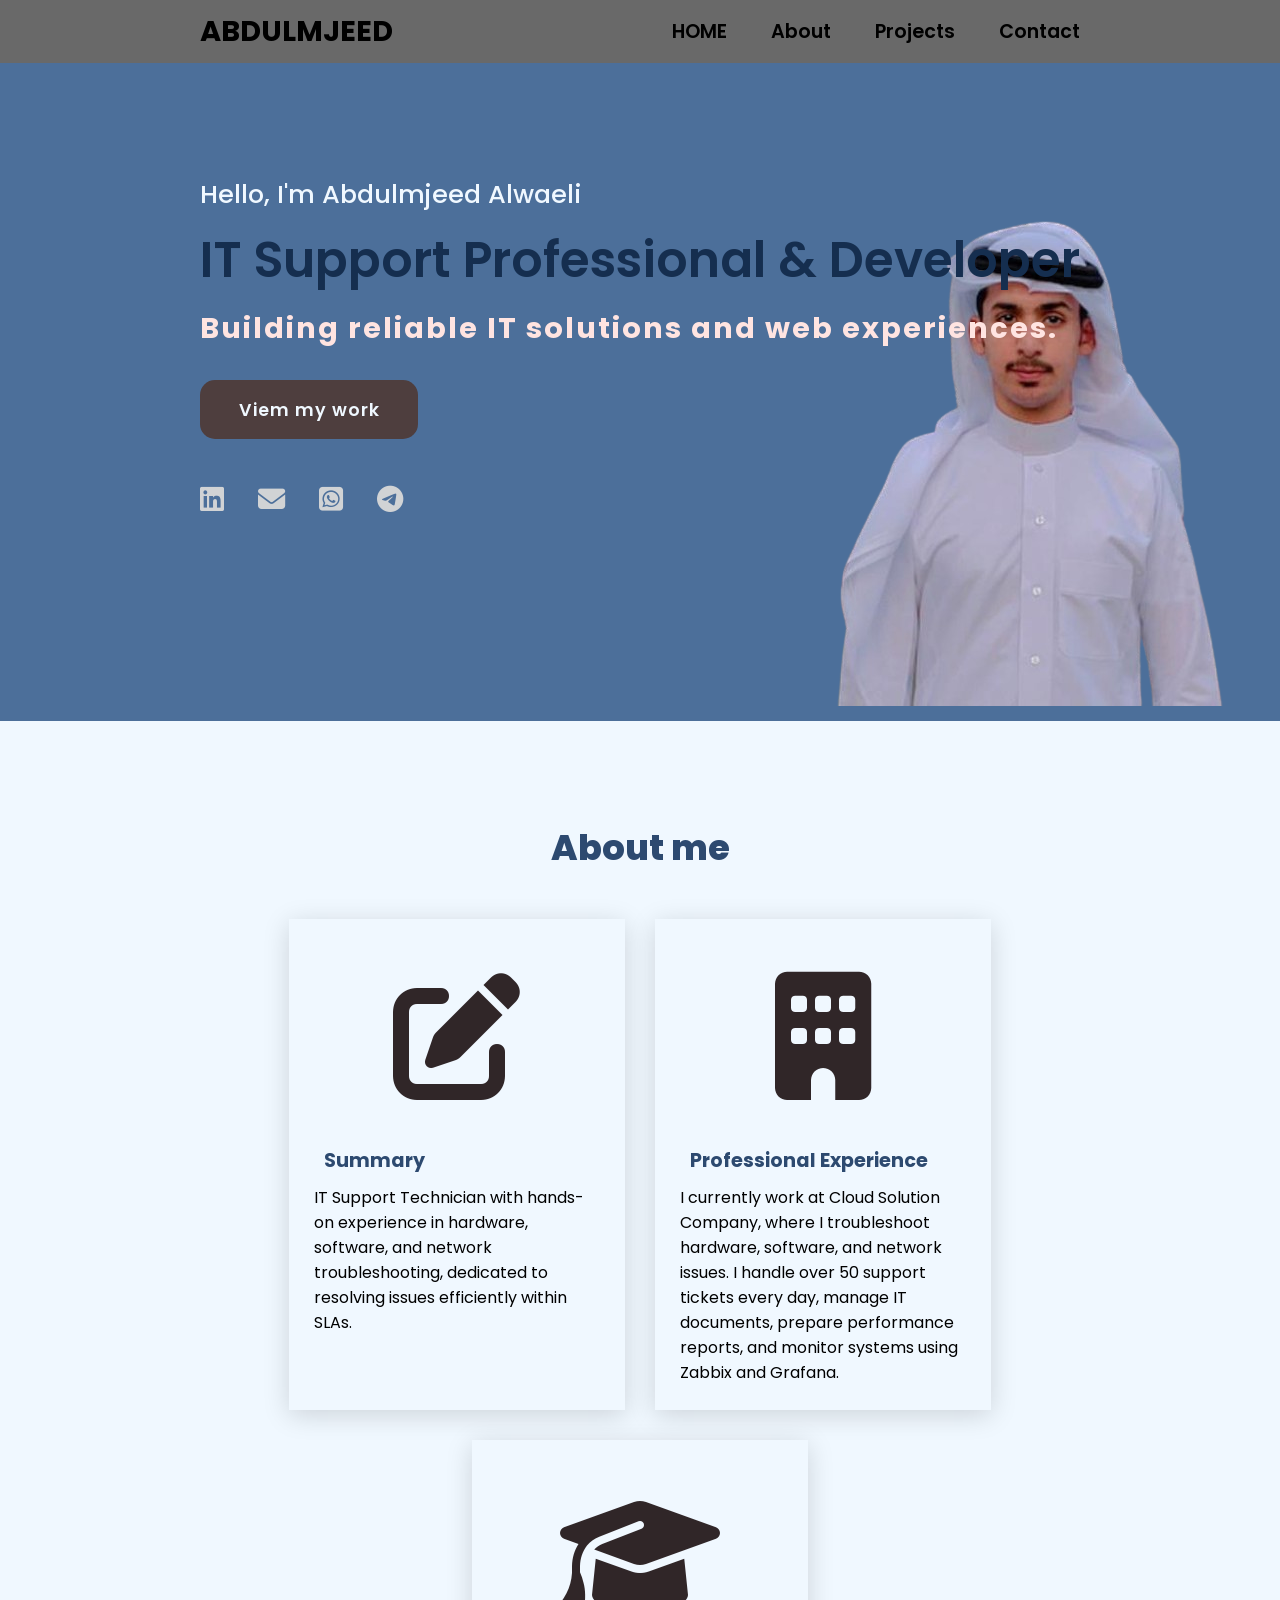
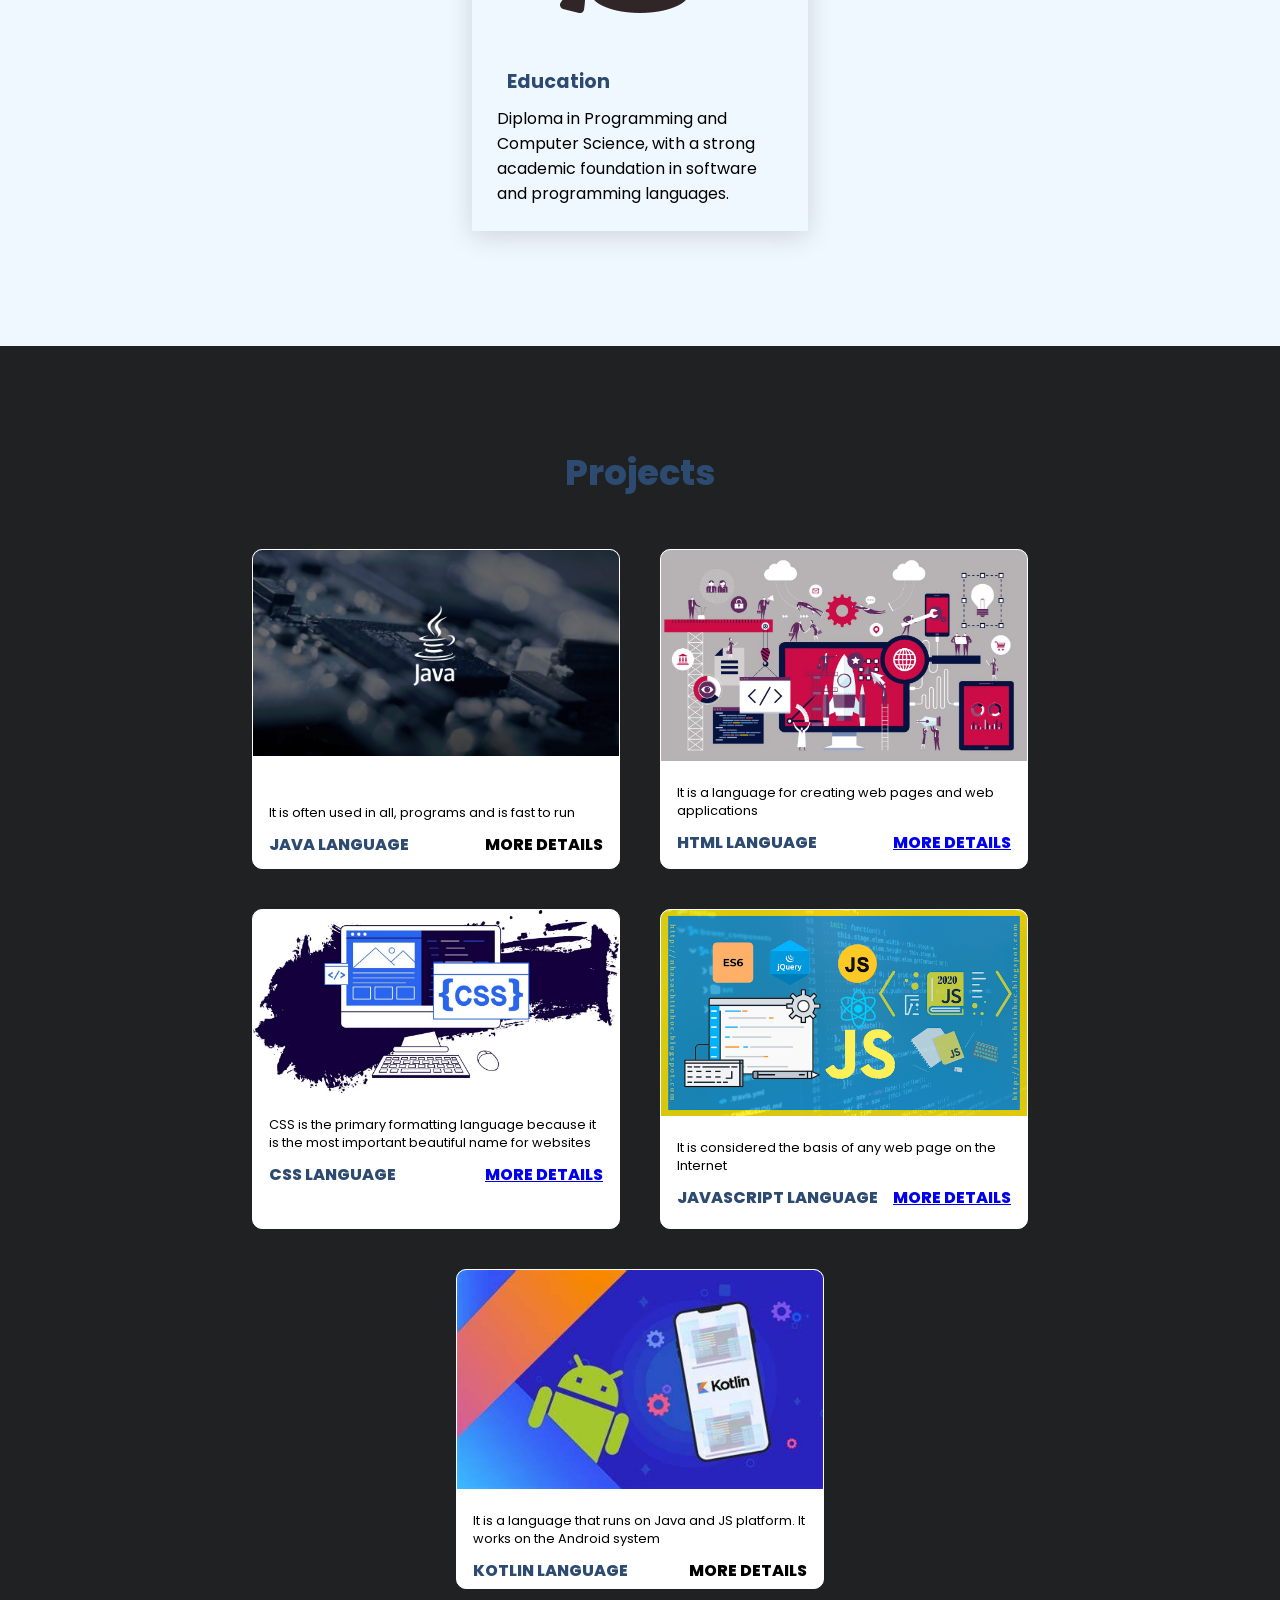
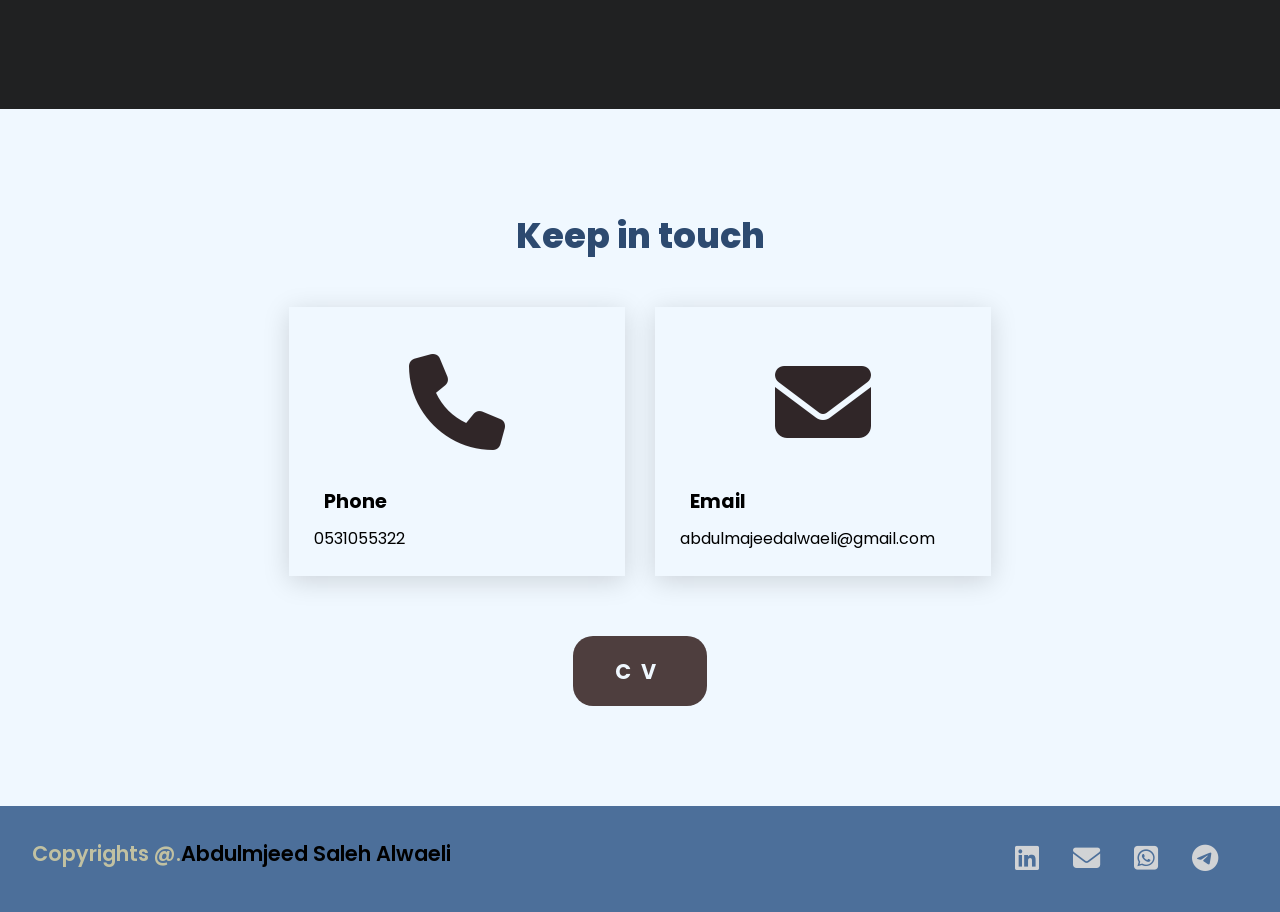
<file: index.html>
<!DOCTYPE html>
<html lang="en">
<head>
    <meta charset="UTF-8">
    <meta name="viewport" content="width=device-width, initial-scale=1.0">
    <link rel="stylesheet" href="https://cdnjs.cloudflare.com/ajax/libs/font-awesome/6.4.2/css/all.min.css">
    <link rel="stylesheet" href="style.css">
    <title>Abdulmjeed</title>
</head>
<body>
    <header>
         <a href="#" class="logo">Abdulmjeed</a>
         <nav class="navigation">
            <a href="#">HOME</a>
            <a href="#About_me">About</a>
            <a href="#projects">Projects</a>
            <a href="#contact">Contact</a>
         </nav>
    </header>
    <section class="main">
        <br>
        <br>
        <div>
            <br>
            <br>
            <br>
            <h2>Hello, I'm Abdulmjeed Alwaeli<br> <span>IT Support Professional & Developer</span></h2>
            <h3>Building reliable IT solutions and web experiences.</h3>

            <a href="#projects" class="main-btn">Viem my work</a>
            <div class="social-icons">
                <a href="https://www.linkedin.com/in/%D8%B9%D8%A8%D8%AF%D8%A7%D9%84%D9%85%D8%AC%D9%8A%D8%AF-%D8%A7%D9%84%D9%88%D8%A7%D8%A6%D9%84%D9%8A-6238b0213?utm_source=share&utm_campaign=share_via&utm_content=profile&utm_medium=ios_app"><i class="fa-brands fa-linkedin" ></i></a>
                <a href="mailto:abdulmajeedalwaeli@gmail.com"><i class="fa-solid fa-envelope"></i></a>
                <a href="https://iwtsp.com/966531055322"><i class="fa-brands fa-square-whatsapp"></i></a>
                <a href="https://t.me/Abdulmjeed6"><i class="fa-brands fa-telegram"></i></a>
            </div>
            <br>
            <br>
            <br>
            <br>
        </div>
            <br>
            <br>
    </section>

    <section class="cards" id="About_me">
        <h2 class="title">About me</h2>
        <div class="content">
            <div class="card">
                <div class="icon">
                    <i class="fas fa-edit"></i>
                </div>
                <div class="info">
                    <h3>Summary</h3>
                    <p>IT Support Technician with hands-on experience in hardware, software, and network troubleshooting, dedicated to resolving issues efficiently within SLAs.</p>
                </div>
            </div>
            <div class="card">
                <div class="icon">
                    <i class="fa-solid fa-building card-icon"></i>
                </div>
                <div class="info">
                    <h3>Professional Experience</h3>
                    <p>I currently work at Cloud Solution Company, where I troubleshoot hardware, software, and network issues. I handle over 50 support tickets every day, manage IT documents, prepare performance reports, and monitor systems using Zabbix and Grafana.</p>
                </div>
            </div>
            <div class="card">
                <div class="icon">
                    <i class="fas fa-graduation-cap"></i>
                </div>
                <div class="info">
                    <h3>Education</h3>
                    <p>Diploma in Programming and Computer Science, with a strong academic foundation in software and programming languages.</p>
                </div>
            </div>
        </div>
    </section>

    <section class="projects" id="projects">
        <h2 class="title">Projects</h2>
        <div class="content">
            <div class="project-card">
                <div class="project-image">
                    <img src="Java.png"/>
                </div> <br>
                <div class="project-info">
                    <p class="project-category">It is often used in all, programs and is fast to run</p>
                    <strong class="project-title">
                        <span>JAVA language</span>
                        <a href="" class="more-details">More details</a>
                    </strong>
                </div>
            </div>
     
            <div class="project-card">
                <div class="project-image">
                    <img src="kkkkkk.webp"/>
                </div>
                <div class="project-info">
                    <p class="project-category">It is a language for creating web pages and web applications</p>
                    <strong class="project-title">
                        <span>HTML language</span>
                        <a href="https://github.com/Abdulmjee/adbulmjed">More details</a>
                    </strong>
                </div>
            </div>  
            
            <div class="project-card">
                <div class="project-image">
                    <img src="css.webp"/>
                </div>
                <div class="project-info">
                    <p class="project-category">CSS is the primary formatting language because it is the most important beautiful name for websites</p>
                    <strong class="project-title">
                        <span>CSS language</span>
                        <a href="https://github.com/Abdulmjee/adbulmjed">More details</a>
                    </strong>
                </div>
            </div>   
            
            <div class="project-card">
                <div class="project-image">
                    <img src="Js.png"/>
                </div>
                <div class="project-info">
                    <p class="project-category">It is considered the basis of any web page on the Internet</p>
                    <strong class="project-title">
                        <span>JavaScript language</span>
                        <a href="https://github.com/Abdulmjee/adbulmjed">More details</a>
                    </strong>
                </div>
            </div>     
            
            <div class="project-card">
                <div class="project-image">
                    <img src="kot.jpg"/>
                </div>
                <div class="project-info">
                    <p class="project-category">It is a language that runs on Java and JS platform. It works on the Android system</p>
                    <strong class="project-title">
                        <span> Kotlin language</span>
                        <a href="https://stackoverflow.com" class="more-details">More details</a>
                    </strong>
                </div>
            </div>
        </div>
    </section>

    <section class="cards contact" id="contact">
        <h2 class="title">Keep in touch</h2>

        <div class="content">
            <div class="card">
                <div class="icon">
                    <i class="fa-solid fa-phone"></i>
                </div>
                <div class="info">
                    <h3>Phone</h3>
                    <p>0531055322</p>
                </div>
            </div>
            <div class="card">
                <div class="icon">
                    <i class="fas fa-envelope"></i>
                </div>
                <div class="info">
                    <h3>Email</h3>
                    <p>abdulmajeedalwaeli@gmail.com</p>
                </div>
            </div>
        </div>
        <br>
        <div class="cv-btn-wrap">
            <input type="button" id="button" value="CV" class="botton" onclick="openCV()">
        </div>
    </section>

    <footer class="footer">
        <p class="footer-title">Copyrights @.<span>Abdulmjeed Saleh Alwaeli</span></p>
        <div class="social-icons">
            <a href="https://www.linkedin.com/in/%D8%B9%D8%A8%D8%AF%D8%A7%D9%84%D9%85%D8%AC%D9%8A%D8%AF-%D8%A7%D9%84%D9%88%D8%A7%D8%A6%D9%84%D9%8A-6238b0213?utm_source=share&utm_campaign=share_via&utm_content=profile&utm_medium=ios_app"><i class="fa-brands fa-linkedin" ></i></a>
            <a href="mailto:abdulmajeedalwaeli@gmail.com"><i class="fa-solid fa-envelope"></i></a>
            <a href="https://iwtsp.com/966531055322"><i class="fa-brands fa-square-whatsapp"></i></a>
            <a href="https://t.me/Abdulmjeed6"><i class="fa-brands fa-telegram"></i></a>
        </div>
    </footer>

    <div id="cvModal" onclick="if(event.target===this) closeCV()">
        <div class="cv-box">
            <div class="cv-top-bar">
                <button type="button" class="cv-print-btn" onclick="window.print()">Print / Save PDF</button>
                <span class="cv-close-btn" onclick="closeCV()">&times;</span>
            </div>

            <div class="cv-head">
                <h1>Abdulmajeed Alwaeli</h1>
                <div class="sub">IT Support Technician | Technical Troubleshooting | Programming</div>
                <div class="info-line">
                    Riyadh, Saudi Arabia | Mob: +966 531055322 | Email: <a href="mailto:abdulmajeedalwaeli@gmail.com">abdulmajeedalwaeli@gmail.com</a> | LinkedIn: <span style="color: #1a56db; text-decoration: underline;">linkedin.com/Abdulmajeed Alwaeli</span> | Github: <span style="color: #1a56db; text-decoration: underline;">linkedin.com/Abdulmajeed Alwaeli</span> | Personal website: <span style="color: #1a56db; text-decoration: underline;">linkedin.com/Abdulmajeed Alwaeli</span>
                </div>
            </div>

            <div class="cv-sec">
                <div class="cv-sec-title">Professional Summary</div>
                <p>
                    IT Support Technician with hands-on experience supporting workplace hardware, software, networks, and end users at Cloud Solution Company in Riyadh. Resolves more than 50 of daily support tickets within agreed service-level agreements (SLAs), while maintaining IT documentation and contributing to infrastructure upgrades. Holds a diploma in Programming and Computer Science and develops applications using Kotlin and Java, with a focus on growing in IT support and software development in Riyadh.
                </p>
            </div>

            <div class="cv-sec">
                <div class="cv-sec-title">Professional Experience</div>
                
                <div class="cv-job">IT Support Technician | Cloud Solution Company | Riyadh, Saudi Arabia | April 2025 – Present</div>
                <ul>
                    <li>Troubleshoot hardware, software, and network issues across departments to restore day-to-day user operations.</li>
                    <li>Resolve more than 50 of daily support tickets within service-level agreement (SLA) targets, supporting timely issue closure.</li>
                    <li>Configure user accounts, operating systems, email tools, and enterprise applications to enable employees to work effectively.</li>
                    <li>Maintain IT support documentation and perform routine system maintenance to support issue tracking and operational continuity.</li>
                    <li>Participate in IT infrastructure upgrades and coordinate end-user support during system changes.</li>
                    <li>Monitor IT infrastructure, servers, and network performance using Zabbix and Grafana dashboards to proactively detect and resolve system issues.</li>
                    <li>Prepare and present weekly and monthly IT performance reports tracking support tickets to improve service delivery using Assyst.</li>
                </ul>

                <div class="cv-job">Programming & Networking Trainee | Dalil Business Services Company | Riyadh, Saudi Arabia | December 2022 – February 2023</div>
                <ul>
                    <li>Diagnosed basic network connectivity problems and practiced core networking tasks in a supervised training environment.</li>
                    <li>Completed practical programming assignments and assisted with system software installation and configuration.</li>
                </ul>

                <div class="cv-job">Sales Associate – Telecommunications | Al-Masralat Company | Riyadh, Saudi Arabia | December 2017 – January 2019</div>
                <ul>
                    <li>Assisted retail customers with telecommunications products and mobile services, addressing inquiries and service needs.</li>
                    <li>Supported daily sales transactions and store operations to keep customer service processes running.</li>
                </ul>
            </div>

            <div class="cv-sec">
                <div class="cv-sec-title">Education</div>
                <ul>
                    <li><strong>Diploma in Programming and Computer Science | Prince Sattam bin Abdulaziz University | Riyadh, Saudi Arabia</strong></li>
                    <li>Applied programming languages in multiple academic projects.</li>
                </ul>
            </div>

            <div class="cv-sec">
                <div class="cv-sec-title">Professional Training & Certifications</div>
                <ul>
                    <li><strong>Nexthink Certified IT Support Professional</strong></li>
                    <li><strong>Android Development with Kotlin (60 Hours)</strong> | Tuwaiq Academy & Ministry of Communications and Information Technology (MCIT)</li>
                    <li><strong>Volunteer Work</strong> | Prince Sattam bin Abdulaziz University | Received a Certificate of Appreciation for volunteer participation.</li>
                    <li><strong>Fundamentals of Networking</strong> | Prince Sattam bin Abdulaziz University</li>
                    <li><strong>Introduction to Programming</strong> | Prince Sattam bin Abdulaziz University</li>
                    <li><strong>The Saudi Electronic Crimes System</strong> | Imam Abdulrahman Bin Faisal University</li>
                    <li><strong>Cybersecurity and Protection from Electronic Attacks</strong></li>
                    <li><strong>Cybersecurity: Concepts and Risks</strong> | University of Bisha</li>
                    <li><strong>Data Analysis Using Excel</strong> | University of Bisha</li>
                    <li><strong>Google Applications</strong> | University of Bisha</li>
                </ul>
            </div>

            <div class="cv-sec">
                <div class="cv-sec-title">Selected Projects</div>
                <ul>
                    <li><strong>Software Portfolio (GitHub):</strong> Built mobile and desktop applications using Kotlin and Java, focusing on modular code structure, data handling, and version control.</li>
                    <li><strong>Personal Portfolio Website:</strong> Published a personal project website.</li>
                </ul>
            </div>

            <div class="cv-sec">
                <div class="cv-sec-title">References</div>
                <ul>
                    <li><strong>Dr. Mohamed El Shabrawy from Prince Sattam University</strong> | Mobile: 0502308713</li>
                    <li><strong>Engineer Ahmed from Tawq Academy</strong> | Mobile: 0594273621</li>
                    <li><strong>Engineer Mohammed Ahmed at Dalil Business Services Company</strong> | Mobile: 0555873010</li>
                    <li><strong>Professor Muath Al-Qahtani at Wall Street Institute</strong> | Mobile: 0566275739</li>
                </ul>
            </div>

            <div class="cv-sec">
                <div class="cv-sec-title">Key Skills</div>
                <ul>
                    <li><strong>IT SUPPORT:</strong> Technical Support | Hardware Troubleshooting | Software Troubleshooting | Network Connectivity | Network Administration | Operating Systems | OS Deployment | User Account Configuration | IT Documentation | System Maintenance | Support Ticket Resolution | SLA Compliance</li>
                    <li><strong>PROGRAMMING & TOOLS:</strong> Java | Kotlin | Python | JavaScript | HTML | CSS | SQL | Android Studio | Visual Studio Code | Maven | Git | GitHub | Microsoft Office</li>
                    <li><strong>SYSTEM MONITORING:</strong> Zabbix | Grafana | System Health & Performance Tracking</li>
                    <li><strong>PROFESSIONAL:</strong> Problem Solving | Teamwork | Technical Communication | Team Leadership | Adaptability</li>
                </ul>
            </div>

            <div class="cv-sec">
                <div class="cv-sec-title">Languages</div>
                <ul>
                    <li><strong>Arabic</strong></li>
                    <li><strong>English</strong></li>
                </ul>
            </div>
        </div>
    </div>

    <script>
        function openCV() {
            document.getElementById("cvModal").style.display = "block";
            document.body.style.overflow = "hidden";
        }

        function closeCV() {
            document.getElementById("cvModal").style.display = "none";
            document.body.style.overflow = "auto";
        }
    </script>
</body>
</html>
</file>
<file: style.css>
@import url('https://fonts.googleapis.com/css2?family=Poppins:ital,wght@0,100;0,200;0,300;0,400;0,500;0,600;0,700;0,800;0,900;1,100;1,200;1,300;1,400;1,500;1,600;1,700;1,800;1,900&display=swap');

body{
    background-color: #4c6f9a;
}

*{
    font-family: 'Poppins', sans-serif;
    margin: 0;
    padding: 0;
    box-sizing: border-box;
    scroll-behavior: smooth;
}

header{
    background-color: dimgray;
    width: 100%;
    position: fixed;
    z-index: 999;
    display: flex;
    justify-content: space-between;
    align-items: center;
    padding: 10px 200px;
}

.logo{
    text-decoration: none;
    color: black;
    text-transform: uppercase;
    font-weight: 700;
    font-size: 1.8em;
}

.navigation a{
    color: black;
    text-decoration: none;
    font-size: 1.2em;
    font-weight: 600;
    padding-left: 40px;
}

.navigation a:hover{
    color: aquamarine;
}

section{
    padding: 100px 200px;
}

.main{
    width: 100%;
    min-height: 10vh;
    display: flex;
    align-items: center;
    background: url(mmdd.png) no-repeat;
    background-position: right center;
    background-attachment: fixed;
}

.main h2{
    color: aliceblue;
    font-size: 1.6em;
    font-weight: 500;
}

.main h2 span{
    display: inline-block;
    margin-top: 10px;
    color: #152e4f;
    font-size: 1.9em;
    font-weight: 600;
}

.main h3{
    color: mistyrose;
    font-size: 1.8em;
    font-weight: 700;
    letter-spacing: 2px;
    margin-top: 10px;
    margin-bottom: 30px;
}

.main-btn{
    color: aliceblue;
    background-color: rgb(78, 62, 62);
    text-decoration: none;
    font-size: 1.1em;
    font-weight: 600;
    display: inline-block;
    padding: 0.9375em 2.1875em;
    letter-spacing: 1px;
    border-radius: 15px;
    margin-bottom: 40px;
    transition: 0.10s ease;
}

.main-btn:hover{
    background-color: rgb(48, 38, 40);
    transform: scale(1.1);
}

.social-icons a{
    color: #d1d3d5;
    font-size: 1.7em;
    padding-right: 30px;
}

.cv-btn-wrap{
    display: flex;
    justify-content: center;
    margin-top: 20px;
}

.botton{
    text-decoration: none;
    text-transform: uppercase;
    color: aliceblue;
    background-color: rgb(78, 62, 62);
    font-size: 1.3em;
    font-weight: 700;
    display: inline-block;
    padding: 0.9375em 2em;
    letter-spacing: 10px;
    border-radius: 20px;
    border: none;
    cursor: pointer;
    transition: 0.3s ease;
}

.botton:hover{
    background-color: rgb(48, 38, 40);
    transform: scale(1.1);
}

.cards{
    background-color: aliceblue;
}

.title{
    display: flex;
    justify-content: center;
    color: #2d4a70;
    font-size: 2.2em;
    font-weight: 800;
    margin-bottom: 30px;
}

.content{
    display: flex;
    justify-content: center;
    flex-direction: row;
    flex-wrap: wrap;
}

.card{
    background-color: aliceblue;
    width: 21em;
    box-shadow: 0 5px 25px rgba(1 1 1 / 15%);
    padding: 25px;
    margin: 15px;
    transition: 0.7s ease;
}

.card:hover{
    transform: scale(1.1);
}

.icon{
    color: rgb(48, 38, 40);
    font-size: 8em;
    text-align: center;
}

.info h3{
    color: #2d4a70;
    font-size: 1.2em;
    font-weight: 700;
    margin: 10px;
}

.projects{
    background-color: #202122;
}

.projects .content{
    margin-top: 30px;
}

.project-card{
    background-color: #fff;
    border: 1px solid #fff;
    height: 20em;
    width: 23em;
    overflow: hidden;
    border-radius: 10px;
    margin: 20px;
    transition: 0.7s ease;
}

.project-card:hover{
    transform: scale(1.1);
}

.project-card:hover .project-image{
    opacity: 0.9;
}

.project-image img{
    width: 100%;
}

.project-info{
    padding: 1em;
}

.project-category{
    font-size: 0.8em;
    color: black;
}

.project-title{
    color: #2d4a70;
    display: flex;
    justify-content: space-between;
    text-transform: uppercase;
    font-weight: 800;
    margin-top: 10px;
}

.more-details{
    color: black;
    text-decoration: none;
}

.more-details:hover{
    color: aquamarine;
}

.contact .icon {
    font-size: 6em;
}

.contact .info h3{
    color: #000;
}

.contact .info p{
    font-size: 1em;
    word-break: break-word;
}

.footer{
    color: rgb(193, 193, 162);
    padding: 2em;
    display: flex;
    justify-content: space-between;
}

.footer-title{
    font-size: 1.3em;
    font-weight: 600;
}

.footer-title span{
    color: black;
}

#cvModal {
    display: none;
    position: fixed;
    z-index: 99999;
    left: 0;
    top: 0;
    width: 100%;
    height: 100%;
    background-color: rgba(0, 0, 0, 0.8);
    overflow-y: auto;
    padding: 30px 15px;
}

#cvModal .cv-box {
    background-color: #ffffff;
    color: #111111;
    max-width: 820px;
    margin: 0 auto;
    padding: 35px 45px;
    border-radius: 8px;
    box-shadow: 0 10px 30px rgba(0,0,0,0.4);
    text-align: left;
    line-height: 1.5;
}

#cvModal .cv-box * {
    font-family: 'Segoe UI', Tahoma, Geneva, Verdana, sans-serif;
}

.cv-top-bar {
    display: flex;
    justify-content: space-between;
    align-items: center;
    margin-bottom: 15px;
}

.cv-print-btn {
    background-color: rgb(78, 62, 62);
    color: #fff;
    border: none;
    padding: 8px 16px;
    border-radius: 6px;
    font-size: 13px;
    font-weight: bold;
    cursor: pointer;
}

.cv-print-btn:hover {
    background-color: rgb(48, 38, 40);
}

.cv-close-btn {
    font-size: 32px;
    font-weight: bold;
    color: #444;
    cursor: pointer;
    line-height: 1;
}

.cv-close-btn:hover {
    color: #000;
}

.cv-head {
    text-align: center;
    margin-bottom: 15px;
}

.cv-head h1 {
    margin: 0 0 4px 0;
    font-size: 22px;
    color: #000;
}

.cv-head .sub {
    font-weight: bold;
    font-size: 13.5px;
    margin-bottom: 4px;
}

.cv-head .info-line {
    font-size: 12.5px;
    font-weight: bold;
}

.cv-head a {
    color: #1a56db;
    text-decoration: underline;
}

.cv-sec {
    margin-top: 14px;
}

.cv-sec-title {
    font-size: 13.5px;
    font-weight: bold;
    text-transform: uppercase;
    border-bottom: 1.5px solid #000;
    padding-bottom: 2px;
    margin-bottom: 8px;
}

#cvModal p {
    margin: 0 0 8px 0;
    font-size: 13px;
    text-align: justify;
}

.cv-job {
    font-weight: bold;
    font-size: 13px;
    margin-top: 6px;
    margin-bottom: 3px;
}

#cvModal ul {
    margin: 0 0 8px 0;
    padding-left: 22px;
}

#cvModal li {
    font-size: 12.8px;
    margin-bottom: 3px;
}

@media print {
    @page {
        margin: 12mm;
    }

    html, body {
        background: #ffffff !important;
        margin: 0 !important;
        padding: 0 !important;
        height: auto !important;
        overflow: visible !important;
    }

    header, section, footer {
        display: none !important;
    }

    #cvModal {
        display: block !important;
        position: static !important;
        width: 100% !important;
        height: auto !important;
        background: #ffffff !important;
        padding: 0 !important;
        margin: 0 !important;
        overflow: visible !important;
    }

    #cvModal .cv-box {
        box-shadow: none !important;
        border-radius: 0 !important;
        padding: 0 !important;
        margin: 0 !important;
        max-width: 100% !important;
        width: 100% !important;
    }

    .cv-top-bar {
        display: none !important;
    }
}

@media (max-width:1023px){
    header{
       padding: 12px 20px; 
    }

    .navigation a{
        padding-left: 10px;
    }
    .title{
        font-size: 1.8em;
    }

    section{
        padding: 80px 20px;
    }

    .main-content h2{
        font-size: 1em;
    }

    .main-content h3{
        font-size: 1.6em;
    }

    .contact{
        flex-direction: column;
        align-items: center;
    }
}

@media (max-width:641px){
    body{
        font-size: 12px;
    }

    .main-content h2{
        font-size: 0.8em;
    }

    .main-content h3{
        font-size: 1.4em;
    }

    #cvModal .cv-box {
        padding: 20px;
    }
}

@media (max-width:300px){
    body{
        font-size: 10px;
    }

    .main-content h2{
        font-size: 0.6em;
    }

    .main-content h3{
        font-size: 1.1em;
    }
}
</file>
